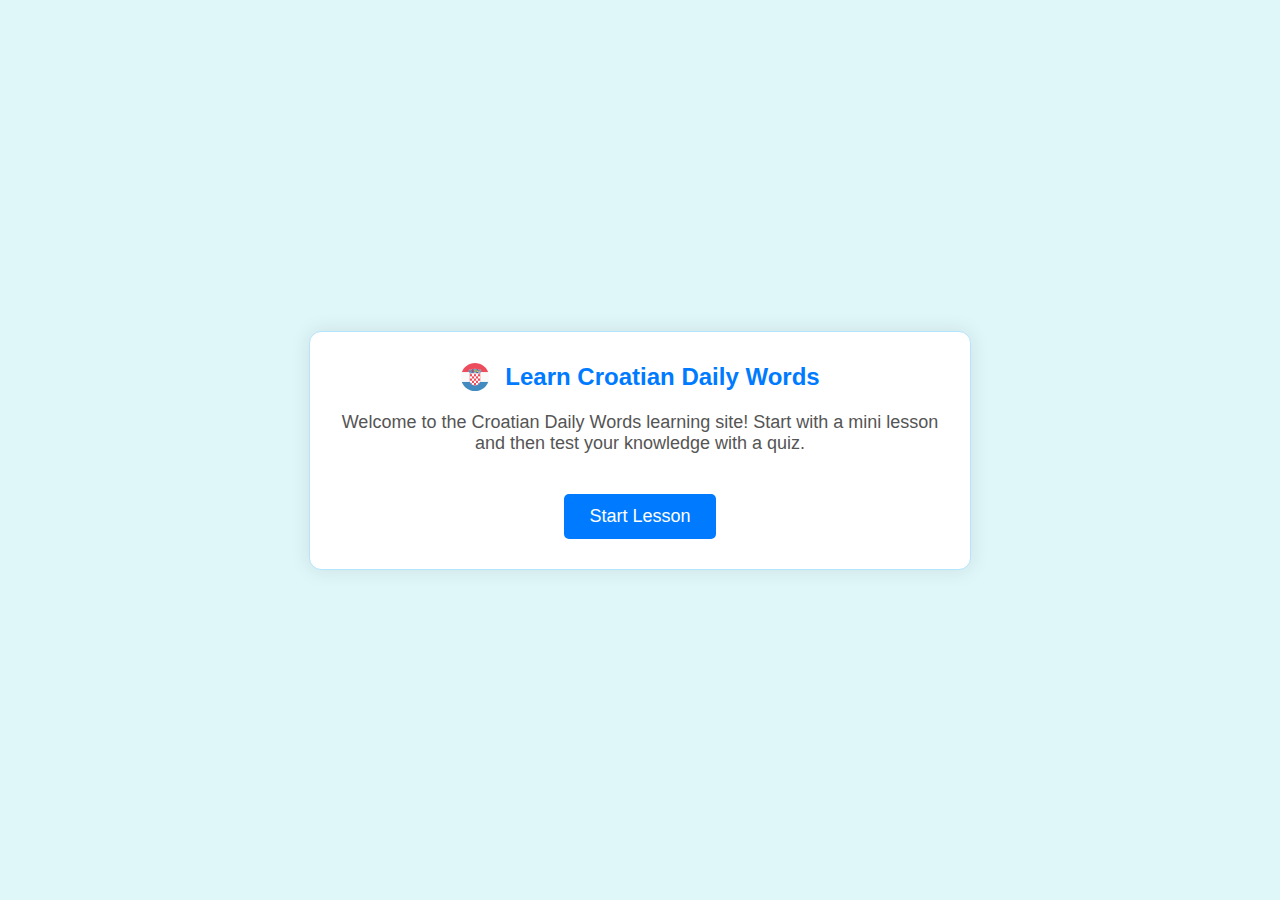
<file: index.html>
<!DOCTYPE html>
<html lang="en">
<head>
    <meta charset="UTF-8">
    <meta name="viewport" content="width=device-width, initial-scale=1.0">
    <title>Learn Croatian Daily Words</title>
    <link rel="stylesheet" href="style.css">
</head>
<body>
    <div class="container">
        <header>
            <img src="croatian-flag.svg" alt="Croatian Flag" class="flag">
            <h1>Learn Croatian Daily Words</h1>
        </header>
        <p>Welcome to the Croatian Daily Words learning site! Start with a mini lesson and then test your knowledge with a quiz.</p>
        <a href="lesson.html" class="btn">Start Lesson</a>
    </div>
</body>
</html>
</file>
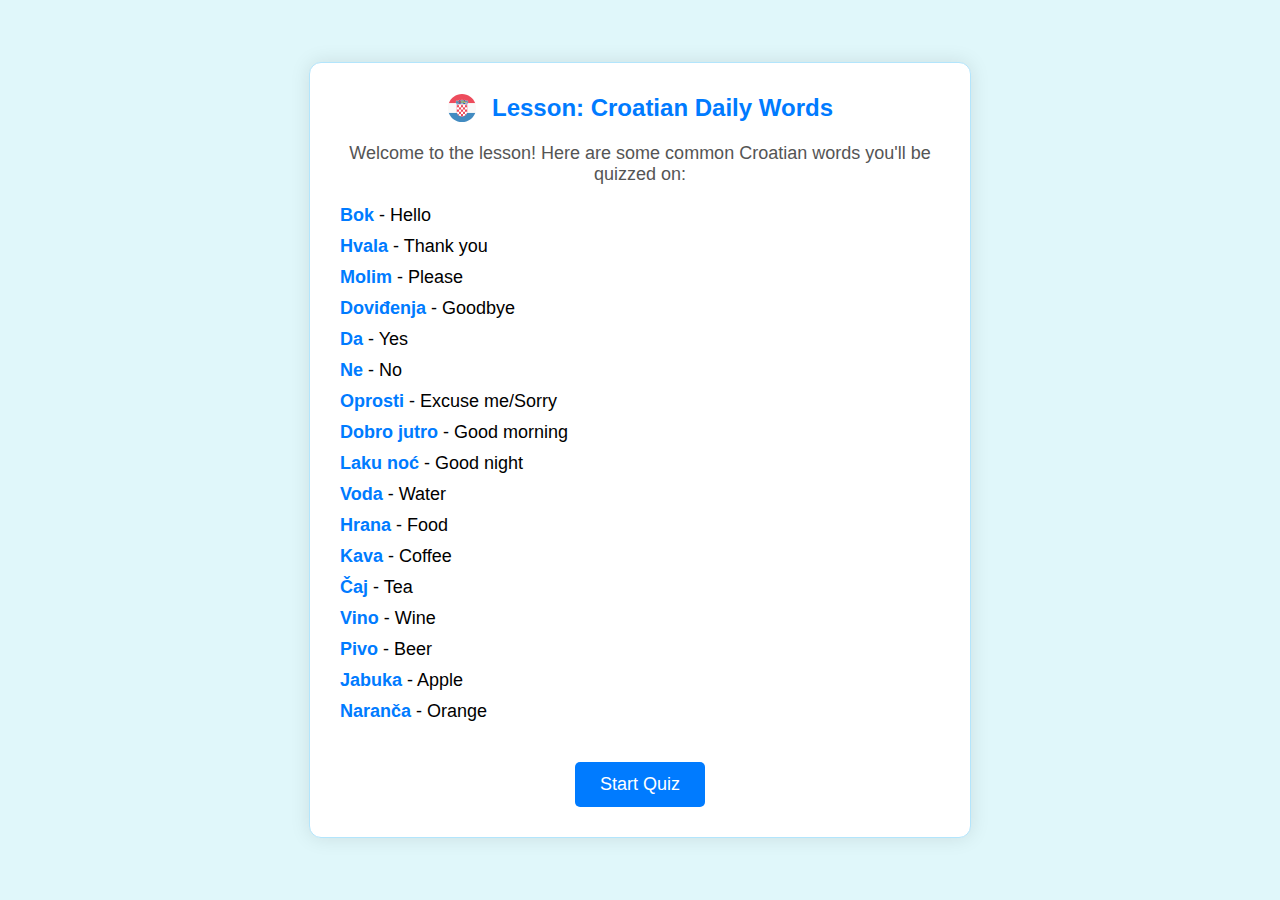
<file: lesson.html>
<!DOCTYPE html>
<html lang="en">
<head>
    <meta charset="UTF-8">
    <meta name="viewport" content="width=device-width, initial-scale=1.0">
    <title>Lesson: Croatian Daily Words</title>
    <link rel="stylesheet" href="style.css">
</head>
<body>
    <div class="container">
        <header>
            <img src="croatian-flag.svg" alt="Croatian Flag" class="flag">
            <h1>Lesson: Croatian Daily Words</h1>
        </header>
        <div class="lesson-content">
            <p>Welcome to the lesson! Here are some common Croatian words you'll be quizzed on:</p>
            <ul>
                <li><strong>Bok</strong> - Hello</li>
                <li><strong>Hvala</strong> - Thank you</li>
                <li><strong>Molim</strong> - Please</li>
                <li><strong>Doviđenja</strong> - Goodbye</li>
                <li><strong>Da</strong> - Yes</li>
                <li><strong>Ne</strong> - No</li>
                <li><strong>Oprosti</strong> - Excuse me/Sorry</li>
                <li><strong>Dobro jutro</strong> - Good morning</li>
                <li><strong>Laku noć</strong> - Good night</li>
                <li><strong>Voda</strong> - Water</li>
                <li><strong>Hrana</strong> - Food</li>
                <li><strong>Kava</strong> - Coffee</li>
                <li><strong>Čaj</strong> - Tea</li>
                <li><strong>Vino</strong> - Wine</li>
                <li><strong>Pivo</strong> - Beer</li>
                <li><strong>Jabuka</strong> - Apple</li>
                <li><strong>Naranča</strong> - Orange</li>
            </ul>
            <a href="quiz.html" class="btn">Start Quiz</a>
        </div>
    </div>
</body>
</html>
</file>
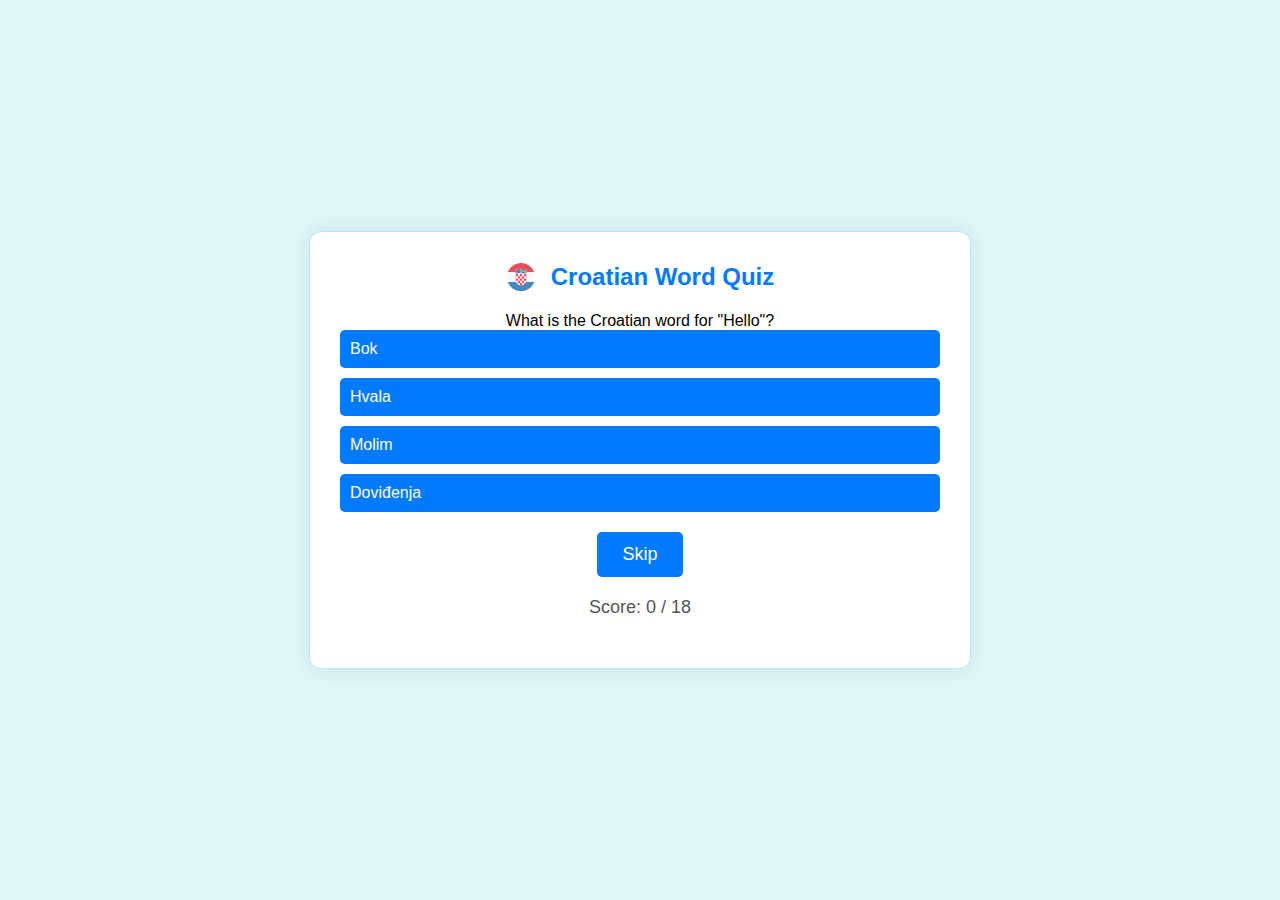
<file: quiz.html>
<!DOCTYPE html>
<html lang="en">
<head>
    <meta charset="UTF-8">
    <meta name="viewport" content="width=device-width, initial-scale=1.0">
    <title>Croatian Word Quiz</title>
    <link rel="stylesheet" href="style.css">
</head>
<body>
    <div class="container">
        <header>
            <img src="croatian-flag.svg" alt="Croatian Flag" class="flag">
            <h1>Croatian Word Quiz</h1>
        </header>
        <div id="quiz-container">
            <div id="question"></div>
            <div id="options"></div>
            <button id="next-button" class="btn" onclick="nextQuestion()">Skip</button>
        </div>
        <div id="score-container">
            <p>Score: <span id="score">0</span> / <span id="total">0</span></p>
        </div>
    </div>
    <script src="script.js"></script>
</body>
</html>
</file>
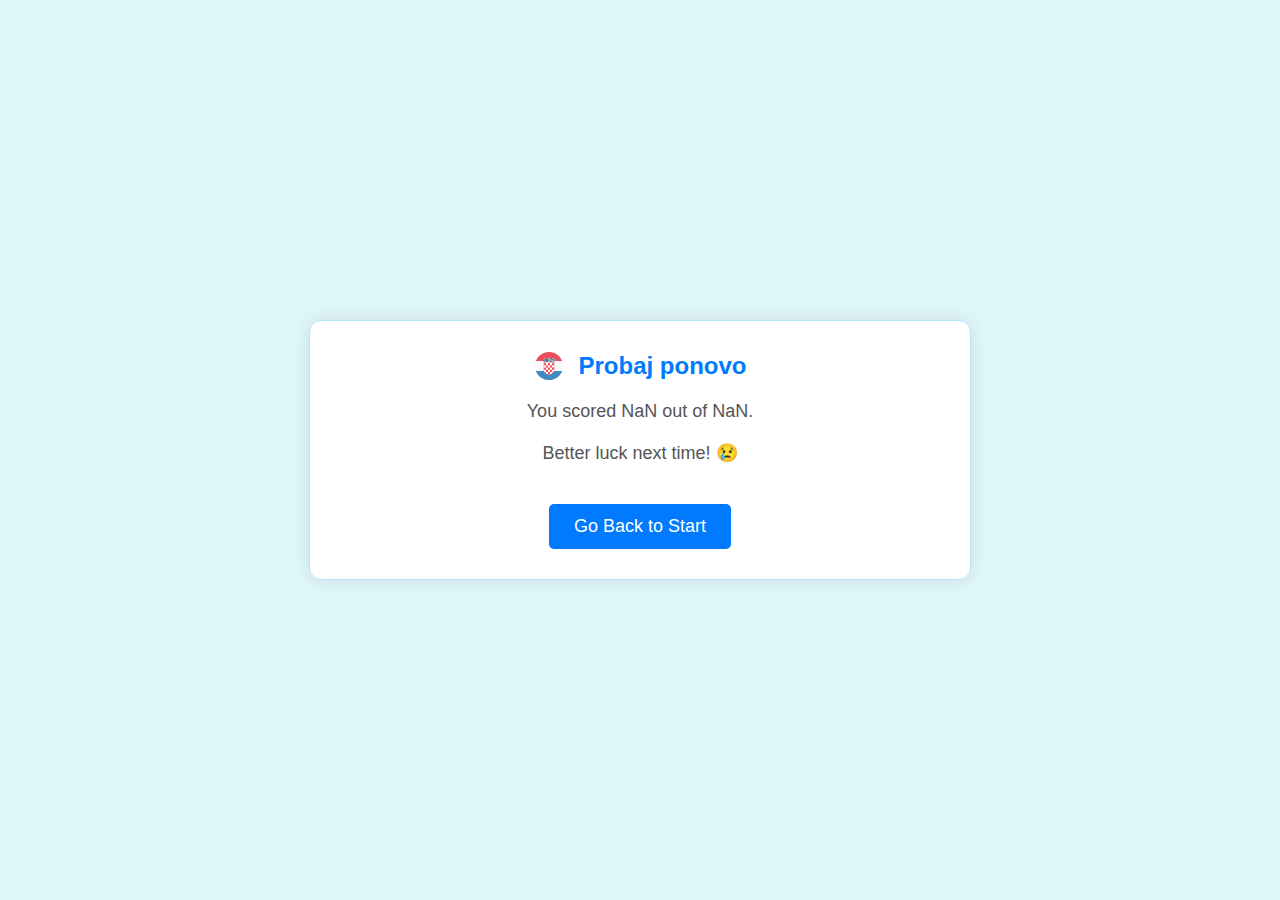
<file: result.html>
<!DOCTYPE html>
<html lang="en">
<head>
    <meta charset="UTF-8">
    <meta name="viewport" content="width=device-width, initial-scale=1.0">
    <title>Quiz Results</title>
    <link rel="stylesheet" href="style.css">
</head>
<body>
    <div class="container">
        <header>
            <img src="croatian-flag.svg" alt="Croatian Flag" class="flag">
            <h1 id="result-header"></h1>
        </header>
        <div id="result-message" class="result-content"></div>
        <a href="index.html" class="btn">Go Back to Start</a>
    </div>
    <script>
        // Retrieve score and total questions from URL parameters
        const urlParams = new URLSearchParams(window.location.search);
        const score = parseInt(urlParams.get('score'));
        const total = parseInt(urlParams.get('total'));
        const resultHeader = document.getElementById('result-header');
        const resultMessage = document.getElementById('result-message');

        // Determine if the user passed or failed
        if (score / total >= 0.7) {
            resultHeader.textContent = 'Čestitam!';
            resultMessage.innerHTML = `<p>You scored ${score} out of ${total}!</p> <p>Great job! 🎉</p>`;
        } else {
            resultHeader.textContent = 'Probaj ponovo';
            resultMessage.innerHTML = `<p>You scored ${score} out of ${total}.</p> <p>Better luck next time! 😢</p>`;
        }
    </script>
</body>
</html>
</file>
<file: style.css>
/* General Body Styling */
body {
    font-family: 'Segoe UI', Tahoma, Geneva, Verdana, sans-serif; /* Updated font */
    background-color: #e0f7fa; /* Light blue background */
    margin: 0;
    padding: 0;
    display: flex;
    justify-content: center;
    align-items: center;
    height: 100vh;
}

/* Container Styling */
.container {
    background-color: #fff; /* White background for the text box */
    padding: 30px;
    border-radius: 12px;
    box-shadow: 0 0 20px rgba(0, 0, 0, 0.1);
    text-align: center;
    max-width: 600px;
    width: 100%;
    border: 1px solid #b3e5fc; /* Subtle border to match the light blue theme */
}

/* Header Styling */
header {
    display: flex;
    align-items: center;
    justify-content: center;
    margin-bottom: 20px;
}

/* Croatian Flag Styling */
.flag {
    width: 30px; /* Smaller flag */
    height: auto;
    margin-right: 15px;
}

/* Heading Styling */
h1 {
    color: #007bff; /* Blue color for heading */
    margin: 0;
    font-size: 24px;
}

/* Paragraph Styling */
p {
    font-size: 18px;
    color: #555;
    margin-bottom: 20px;
}

/* List Styling */
ul {
    text-align: left;
    list-style-type: none;
    padding: 0;
    margin: 20px 0;
}

ul li {
    font-size: 18px;
    margin-bottom: 10px;
}

strong {
    color: #007bff;
}

/* Button Styling */
.btn {
    display: inline-block;
    margin-top: 20px;
    padding: 12px 25px;
    background-color: #007bff;
    color: #fff;
    border: none;
    border-radius: 5px;
    text-decoration: none;
    font-size: 18px;
    transition: background-color 0.3s ease;
}

.btn:hover {
    background-color: #0056b3;
    cursor: pointer;
}

/* Quiz Options Styling */
#options {
    display: flex;
    flex-direction: column;
    gap: 10px;  /* Add some space between buttons */
}

#options button {
    width: 100%;  /* Make the buttons full width */
    padding: 10px;
    background-color: #007bff;
    color: #fff;
    border: none;
    border-radius: 5px;
    font-size: 16px;
    transition: background-color 0.3s ease;
    text-align: left; /* Align text to the left */
}

#options button:hover {
    background-color: #0056b3;
    cursor: pointer;
}

/* Score Container Styling */
#score-container {
    margin-top: 20px;
}
</file>
